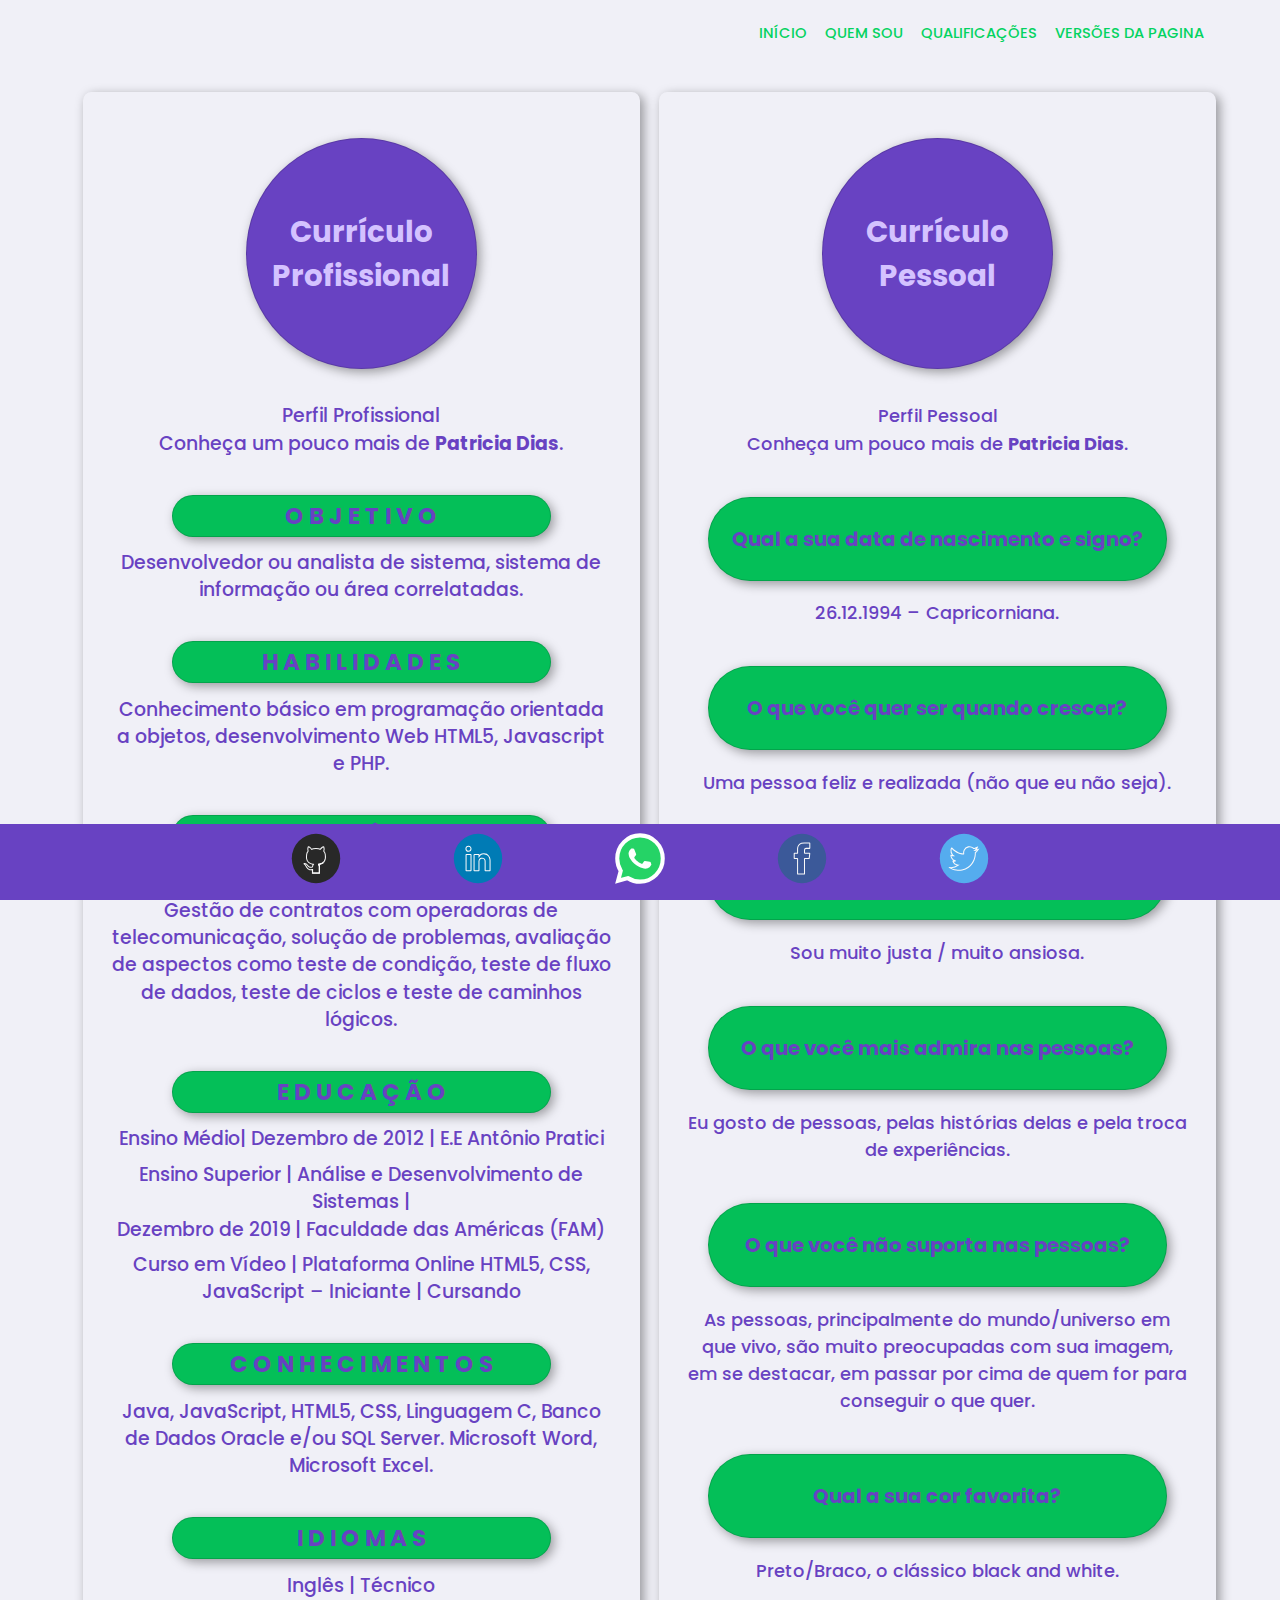
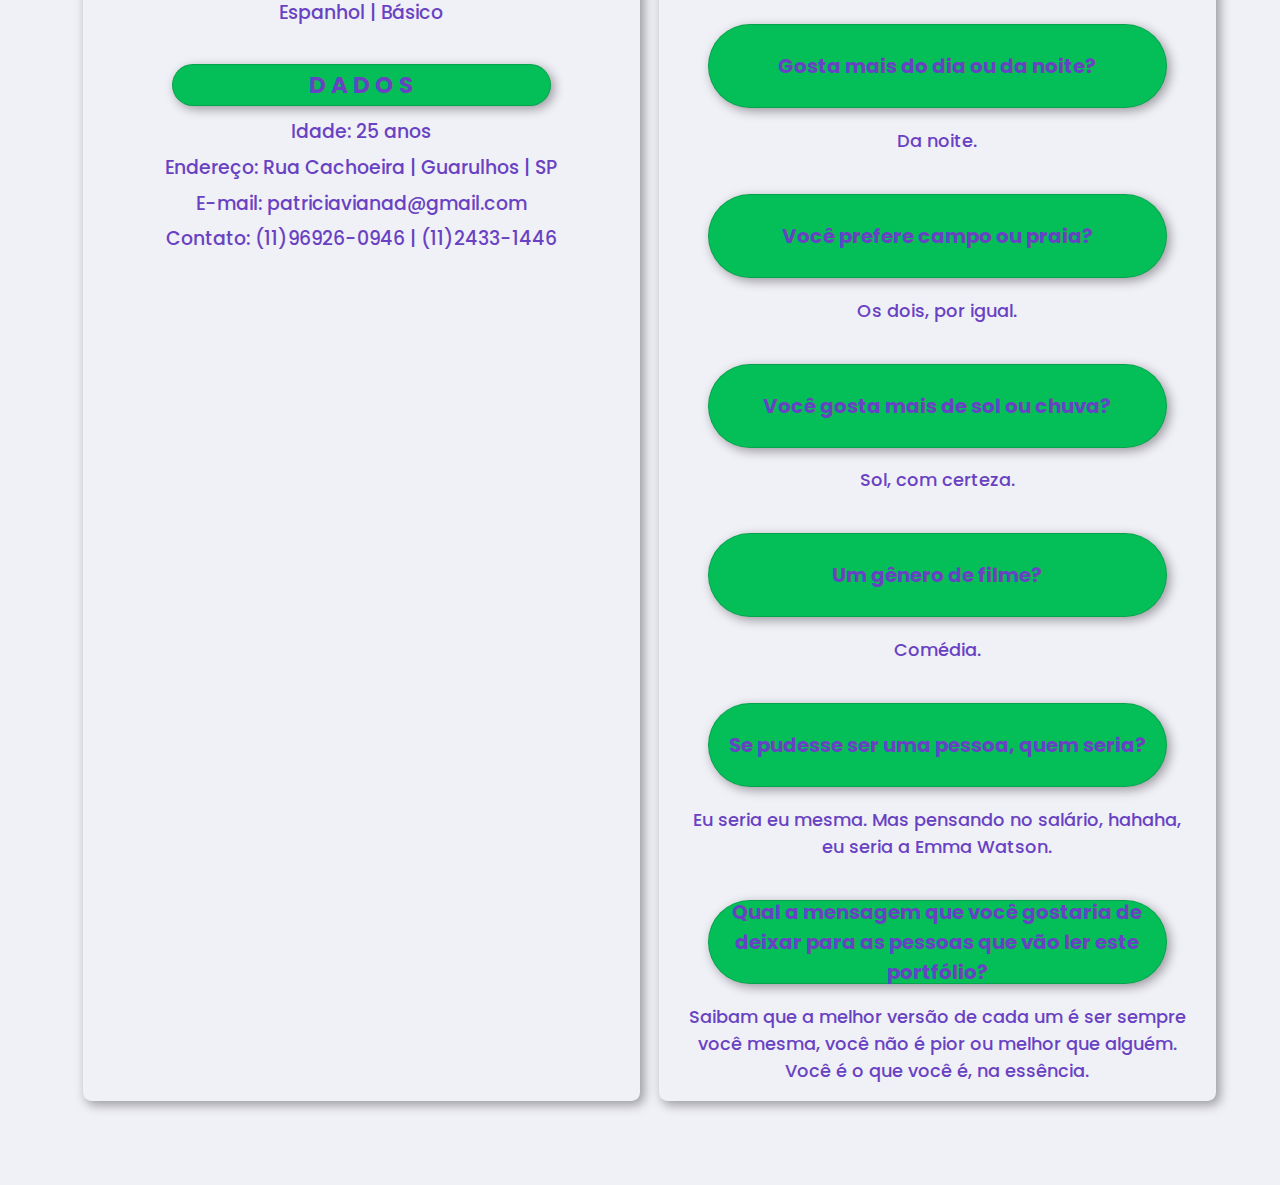
<file: page-about.html>
<!DOCTYPE html>
<html lang="en">
<head>
    <meta charset="UTF-8">
    <meta name="viewport" content="width=device-width, initial-scale=1.0">
    <title>Patricia Divi</title>

    <link rel="stylesheet" href="./styles/main.css">
    <link rel="stylesheet" href="./styles/single-menu.css">
    <link rel="stylesheet" href="./styles/single-btnMenu.css">
    <link rel="stylesheet" href="./styles/page-about.css">

    <link href="https://fonts.googleapis.com/css2?family=Archivo:wght@400;700&amp;family=Poppins:wght@400;600&amp;display=swap" rel="stylesheet">
</head>
<body id="page-about">

    <nav id="container">
            <a href="#menu" class="btnMenu btnMenu_open">
                Menu
            </a>

            <ul id="menu" class="menu">
                <li class="btnMenu btnMenu_close">Sair</li>

                <li class="list">
                    <a href="index.html">Início</a>
                </li>

                <li class="list">
                    <a href="page-information.html">Quem sou</a>
                </li>

                <li class="list">
                    <a href="page-about.html">Qualificações</a>
                </li>
                
                <li class="list">
                    <a href="Atualizações">Versões da pagina</a>
                </li>
            </ul>

    </nav>

<main id="content">
    
        <div class="content-about">
            <h2>Currículo <br>Profissional</h2>
        
            <p>Perfil Profissional <br>
            <span>Conheça um pouco mais de</span> <strong>Patricia Dias</strong>.
            </p>

            <h3>O B J E T I V O</h3>

            <p>
                Desenvolvedor ou analista de sistema,
                sistema de informação ou área correlatadas.

            </p>

            <h3>H A B I L I D A D E S</h3>

            <p>
                Conhecimento básico em programação orientada
                a objetos, desenvolvimento Web HTML5, Javascript e PHP.

            </p>

            <h3>E X P E R I Ê N C I A</h3>

            <p>
                Auxiliar Técnico|Almaviva | Fevereiro de 2020.
                Gestão de contratos com operadoras de telecomunicação,
                solução de problemas, avaliação de aspectos como teste de condição,
                teste de fluxo de dados, teste de ciclos e teste de caminhos lógicos.

            </p>

            <h3>E D U C A Ç Ã O</h3>

            <p>
                Ensino Médio| <span>Dezembro de 2012</span> | E.E Antônio Pratici
                
            </p>


            <p>
                Ensino Superior | Análise e Desenvolvimento de Sistemas |<br>

                <span>Dezembro de 2019</span> | Faculdade das Américas (FAM)

            </p>

            <p>
                Curso em Vídeo | Plataforma Online

                HTML5, CSS, JavaScript – Iniciante | <span>Cursando</span>

            </p>


            <h3>C O N H E C I M E N T O S</h3>

            <p>
                Java, JavaScript, HTML5, CSS, Linguagem C,
                Banco de Dados Oracle e/ou SQL Server.
                Microsoft Word, Microsoft Excel.

            </p>

            <h3>I D I O M A S</h3>

            <p>
                Inglês | Técnico <br>

                Espanhol | Básico

            </p>


            <h3>D A D O S</h3>

            <p>
                Idade: 25 anos <br/>

            </p>
            <p>
                Endereço: Rua Cachoeira | Guarulhos | SP <br>
            </p>

            <p>
                E-mail: patriciavianad@gmail.com <br>

            </p>

            <p>
                Contato: (11)96926-0946 | (11)2433-1446 <br>

            </p>


        </div>

        <div class="content-about-secondary">
            <h2>Currículo <br>Pessoal</h2>
        
            <p>Perfil Pessoal <br>
            <span>Conheça um pouco mais de</span> <strong>Patricia Dias</strong>.
            </p>

            <h3>Qual a sua data de nascimento e signo?</h3>

            <p>
                26.12.1994 – Capricorniana.

            </p>

            <h3>O que você quer ser quando crescer?</h3>

            <p>
                Uma pessoa feliz e realizada (não que eu não seja).

            </p>

            <h3>Qual a sua maior qualidade e defeito?</h3>

            <p>
                Sou muito justa / muito ansiosa.

            </p>

            <h3>O que você mais admira nas pessoas?</h3>

            <p>
                Eu gosto de pessoas, pelas histórias delas e pela troca de experiências.
                
            </p>

            <h3>O que você não suporta nas pessoas?</h3>

            <p>
                As pessoas, principalmente do mundo/universo em que vivo, são muito preocupadas com sua imagem, em se destacar, em passar por cima de quem for para conseguir o que quer.
            </p>

            <h3>Qual a sua cor favorita?</h3>

            <p>
               Preto/Braco, o clássico black and white.
            </p>


            <h3>Gosta mais do dia ou da noite?</h3>

            <p>
                Da noite.

            </p>

            <h3>Você prefere campo ou praia?</h3>

            <p>
                Os dois, por igual.

            </p>


            <h3>Você gosta mais de sol ou chuva?</h3>

            <p>
                Sol, com certeza.

            </p>

            <h3>Um gênero de filme?</h3>

            <p>
                Comédia.
            </p>

            <h3>Se pudesse ser uma pessoa, quem seria?</h3>

            <p>
                Eu seria eu mesma. Mas pensando no salário, hahaha, eu seria a Emma Watson.

            </p>

            <h3>Qual a mensagem que você gostaria de deixar para as pessoas que vão ler este portfólio?</h3>

            <p>
            Saibam que a melhor versão de cada um é ser sempre você mesma, você não é pior ou melhor que alguém. Você é o que você é, na essência.

            </p>


        </div>

</main>
    
    <footer id="footer-main">
        <nav class="network-footer">
            <ul>
                <li>
                    <a href="https://github.com/patriciadivi" target="_black">
                        <img src="./icon/icon-github.svg" alt="github de Patricia">
                    </a>
                </li>

                <li>
                    <a href="https://www.linkedin.com/in/patricia-dias-490138162/" target="_black">
                        <img src="./icon/icon-linkedin.svg" alt="linkedin de Patricia">
                    </a>
                </li>

                <li>
                    <a href="http://api.whatsapp.com/send?l=pt_BR&phone=5511969260946&text=" target="_black">
                        <img src="./icon/icon_whatsapp.svg" alt="whatsapp de Patricia">
                    </a>
                </li>

                <li>
                    <a href="https://www.facebook.com/patricia.dias.7545/" target="_black">
                        <img src="./icon/icon-facebook.svg" alt="facebook de Patricia">
                    </a>
                </li>

                <li>
                    <a href="https://twitter.com/Patricia_Divi" target="_black">
                        <img src="./icon/icon-twitter.svg" alt="twitter de Patricia">
                    </a>
                </li>
                
            </ul>
            
        </nav>
            
    </footer>
    
    
    <script src="./scripts/btnMenu.js"></script>
    
</body>
</html>
</file>
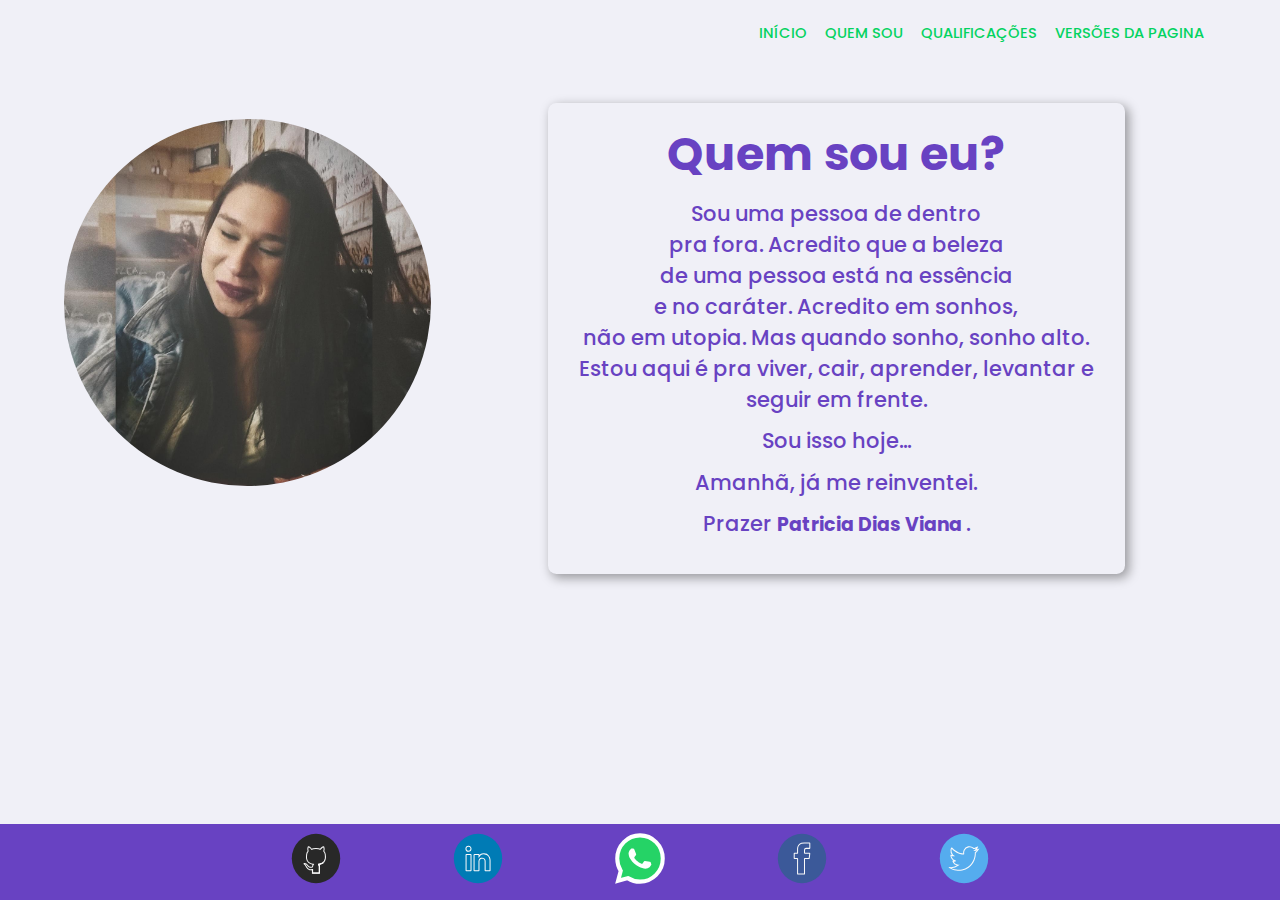
<file: page-information.html>
<!DOCTYPE html>
<html lang="en">
<head>
    <meta charset="UTF-8">
    <meta name="viewport" content="width=device-width, initial-scale=1.0">
    <title>Patricia Divi</title>

    <link rel="stylesheet" href="./styles/main.css">
    <link rel="stylesheet" href="./styles/single-menu.css">
    <link rel="stylesheet" href="./styles/single-btnMenu.css">
    <link rel="stylesheet" href="./styles/page-information.css">

    <link href="https://fonts.googleapis.com/css2?family=Archivo:wght@400;700&amp;family=Poppins:wght@400;600&amp;display=swap" rel="stylesheet">
</head>
<body id="page-information">

    <nav id="container">
            <a href="#menu" class="btnMenu btnMenu_open">
                Menu
            </a>

            <ul id="menu" class="menu">
                <li class="btnMenu btnMenu_close">Sair</li>

                <li class="list">
                    <a href="index.html">Início</a>
                </li>

                <li class="list">
                    <a href="page-information.html">Quem sou</a>
                </li>

                <li class="list">
                    <a href="page-about.html">Qualificações</a>
                </li>
                
                <li class="list">
                    <a href="Atualizações">Versões da pagina</a>
                </li>
            </ul>

    </nav>

    <main id="content">
        <div class="img-main">
            <img src="./images/patricia-dias.jpg" alt="Foto de Patricia">

        </div>
        
        <div class="content-about">
            <h2>Quem sou eu?</h2></br>

                        <p> Sou uma pessoa de dentro<br> pra fora. Acredito que a beleza <br>de uma pessoa está na essência <br>e no caráter. Acredito em sonhos,<br> não em utopia. 
                        Mas quando sonho, sonho alto.
                        Estou aqui é pra viver, cair, aprender, levantar e seguir em frente.</p>
                        <p> Sou isso hoje...</p>
                        <p>Amanhã, já me reinventei.</p>                           
                        <p>Prazer <strong> Patricia Dias Viana </strong>.</p>
        </div>

    </main>
    
    <footer id="footer-main">
        <nav class="network-footer">
            <ul>
                <li>
                    <a href="https://github.com/patriciadivi" target="_black">
                        <img src="./icon/icon-github.svg" alt="github de Patricia">
                    </a>
                </li>

                <li>
                    <a href="https://www.linkedin.com/in/patricia-dias-490138162/" target="_black">
                        <img src="./icon/icon-linkedin.svg" alt="linkedin de Patricia">
                    </a>
                </li>

                <li>
                    <a href="http://api.whatsapp.com/send?l=pt_BR&phone=5511969260946&text=" target="_black">
                        <img src="./icon/icon_whatsapp.svg" alt="whatsapp de Patricia">
                    </a>
                </li>

                <li>
                    <a href="https://www.facebook.com/patricia.dias.7545/" target="_black">
                        <img src="./icon/icon-facebook.svg" alt="facebook de Patricia">
                    </a>
                </li>

                <li>
                    <a href="https://twitter.com/Patricia_Divi" target="_black">
                        <img src="./icon/icon-twitter.svg" alt="twitter de Patricia">
                    </a>
                </li>
                
            </ul>
            
        </nav>
            
    </footer>
    
    
    <script src="./scripts/btnMenu.js"></script>
    
</body>
</html>
</file>
<file: styles/main.css>
:root {
    --color-background: #F0F0F7;
    --color-primary-lighter: #9871F5;
    --color-primary-light: #916BEA;
    --color-primary: #8257E5;
    --color-primary-dark: #774DD6;
    --color-primary-darker: #6842c2;
    --color-secondary: #04D361;
    --color-secondary-dark: #04BF58;
    --color-title-in-primary: #FFFFFF;
    --color-text-in-primary: #D4C2FF;
    --color-text-title: #32264D;
    --color-text-complement: #9C98A6;
    --color-text-base: #6A6180;
    --color-line-in-white: #E6E6F0;
    --color-input-background: #F8F8FC;
    --color-button-text: #FFFFFF;
    --color-box-base: #FFFFFF;
    --color-box-footer: #FAFAFC;
    --color-small-info: #C1BCCC;

    /* Tamanho da fonte padrão: 16px - 100% - 1rem*/
    font-size: 60%; /* controle das medidas rem */
}

* {
    margin: 0;
    padding: 0;
    box-sizing: border-box;

}

html, body {
    height: 100vh; /* height = altura */

}

body {
    background: var(--color-background);
    font: 500 1.6rem Poppins;

    display: flex;
    min-height: 100vh;
    align-items: center;
    justify-content: center;
    flex-direction: column;
}

a {
    text-decoration: none;

}

ul, ol, li {
    list-style-type: none; 
}

footer p { 
    color: var(--color-secondary);
    font: 500 1.6rem Poppins;
    text-align: center;
    font-style: inherit;

    margin-bottom: 1.4rem;

}

#content {
    min-width: 90vw; /* width = largura */
    max-width: 700px;
    margin: auto;
    
}


@media (min-width: 700px) {
    :root {
        font-size: 65.5%; /* Todo 1rem vai ser relativo a 10px */
    }

}
</file>
<file: styles/single-menu.css>
body, #container {
    display: block;
    
    text-align: center;
    /* display: flex;
    flex-direction: column;
   align-content: space-between;
    
    justify-items: center;*/
}

/* Animações do Menu */
 
@keyframes bounce {
    0%, 20%, 60%, 100% {
        -webkit-transform: translateY(0);
        transform: translateY(0);
    }

    40% {
        -webkit-transform: translateY(-20px);
        transform: translateY(-20px);

    }

    80% {
        -webkit-transform: translateY(-10px);
        transform: translateY(-10px);

    }
}

/* Configurações do Menu */

 #container ul {
    background: var(--color-background);
    height: 100vh;

}

 #container ul.menu {
    position: absolute;
    top: 0;
    left: 0;
    width: 100vw;

    transform: translateX(-100%);
    transition: transform 200ms linear;
    
}

#container ul.menu_open {
    transform: translateX(0);

}

#container ul li.list {    
    padding: 3rem;

    list-style: none;
    
}

 #container ul li.list:hover {
    animation: bounce 1s;
    border: 2px solid var(--color-secondary-dark);
    
}

 #container ul li a {
    text-transform: uppercase;
    color: var(--color-secondary);
    font-size: 1.6rem;

    transition: opacity 2s;
}

 #container ul li a:hover {
    color: var(--color-secondary-dark);

    transition: 2s;

}

/* Rodapé da site */

#footer-main {
    position: fixed;
    bottom: 0;

    padding-top: 25px;

    width: 100%;
}

#footer-main .network-footer {
    display: flex;
    align-items: center;
    justify-content: space-around;

    background: var(--color-primary-darker);

    max-width: 100%;

}

#footer-main .network-footer ul {
    display: flex;
    align-items: center;
    justify-content: space-between;

    width: 100vw;
    max-width: 700px;

    margin: 0 1rem;
    
}

#footer-main .network-footer ul li {
    display: flex;
    align-items: center;
    justify-content: space-between;

    max-width: 100vw;

}

#footer-main .network-footer ul li a img {
    width: 5rem;
    
    margin: .8rem auto;
}


/* Resposividade do Menu */


@media (min-width: 700px) {

    /* Ropapé (Responsividade) */
    footer #footer-main .network-footer {
        width: 100%;
        position: fixed;
        bottom: 0;
    }


    /* Menu (Responsividade) */
    #container ul {
        justify-content: flex-end;
        align-content: center;

        height: 0;
        
        padding-right: 3.6rem;
        
    }

    #container ul li {    
        margin-left: 0.5rem;
        
    }

    #container ul li.list {
        padding: 1.8rem 0 3.8rem 1.2rem
        
    }

    #container ul li.list:hover {
        border: none;
        
    }

    #container ul li a {
        font-size: 1.4rem;
        
    }

    #container ul li a:hover {
        border-bottom: 2px solid var(--color-secondary-dark);
        animation: bounce 1s;
        transition: 0.5s;
    }

}

/* @media (min-width: 1024px) {
    #page-information #container ul.menu_open {
        display: flex;
        align-content: center;
        justify-content: center;
        height: 1rem;
    
    }

    #page-information #container ul li.list {
        padding: 2rem;

    }

} */
</file>
<file: styles/single-btnMenu.css>
#container .btnMenu {
    display: block;
    background-repeat: no-repeat; /* Para não repetir a imagem */
    background-position: 15px center;
    text-indent: -9999px; /* Tirar o texto escrito menu */
    padding: 20px 15px;

}

#container .btnMenu_open {
    background-image: url(../icon/icon-menu-grey.svg);

}

#container .btnMenu_close {
    background-color: var(--color-secondary);
    background-image: url(../icon/icon-menu.svg);
    
}

@media (min-width: 700px) {
    /* Botão Menu (Responsividade) */

    #container .btnMenu {
        display: none;
        width: 0;
    }

    #container .btnMenu_close {
    background-color: none;
    background-image: none;

    }

    #container ul.menu {
        display: flex;
        transform: translateX(-3%); 
        
    }

}
</file>
<file: styles/page-about.css>
#page-about #content {
    height: 100vh;
    width: 90vw;
}

#page-about #content .content-about h3 {
    width: 70%;
    height: 4rem;
    
    margin: 3.6rem auto 1.2rem;

    font-size: 1.6rem;
    
}

#page-about #content .content-about, .content-about-secondary {
    background: var(--color-background);
    width: 90vw;

    margin: .8rem auto 8rem;
    padding: .8rem;

    border-radius: 0.8rem; /* Borda arredondadas */
    box-shadow: 0.3rem 0.3rem 1rem rgba(0, 0, 0, 0.363);
   
}

#page-about #content .content-about h2,h3, .content-about-secondary h2, h3 {
    display: flex;
    flex-direction: column;
    justify-content: center;
    align-content: center;

    border: 1px solid rgba(0, 0, 0, 0.137);
    border-radius: 10rem;
    box-shadow: 0.3rem 0.3rem 1rem rgba(0, 0, 0, 0.363)
}

#page-about #content .content-about h2, .content-about-secondary h2 {
    width: 18rem;
    height: 18rem;

    margin: 3.6rem auto 3.2rem;

    font-size: 2.4rem;
    text-align: center;
    color: var(--color-text-in-primary);
    
    background: var(--color-primary-darker);
    
}

#page-about #content .content-about p, .content-about-secondary p {
    margin: 0 auto .8rem;

    max-width: 500px;
    line-height: 2.6rem;

    font-weight: 500;
    font-size: 1.5rem;
    color: var(--color-primary-darker);  

}

#page-about #content .content-about h3, .content-about-secondary h3 {
    color: var(--color-primary-darker);
    text-align: center;

    background: var(--color-secondary-dark);
}

#page-about #content .content-about-secondary h3 {
    height: 6rem;
    
    margin: 3.8rem auto 1.8rem;

    font-size: 1.4rem;
    
}

#footer-main {
    width: 100%;
    position: fixed;
    bottom: 0;
    padding-top: 25px;
}


@media(min-width: 400px) {
    #page-about #content .content-about p , .content-about-secondary p {
        font-size: 1.6rem;
    }

    #page-about #content .content-about h3 {
        font-size: 2rem;

    }

    #page-about #content .content-about-secondary h3 {
        width: 96%;
        height: 8rem;
    
        font-size: 1.8rem;
    }

}


@media(min-width: 700px) {
    #page-about #content .content-about , .content-about-secondary {
        margin-top: 8.8rem;
        max-width: 600px;
    }

    #page-about #content .content-about h2, .content-about-secondary h2 {
        width: 22rem;
        height: 22rem;

        border-radius: 13rem;
        font-size: 2.8rem;

    }

    #page-about #content .content-about h3 {
        font-size: 2.2rem;

    }

    #page-about #content .content-about p {
        font-size: 1.8rem;

    }
    
    #page-about #content .content-about-secondary h3 {
        width: 85%;
        height: 8rem;
    
        font-size: 1.9rem;
    }

    #page-about #content .content-about-secondary p {
        font-size: 1.7rem;

    }

}


@media(min-width: 1024px) {
    #page-about #content {
        display: flex;
        align-content: center;

        height: auto;
    }

    #page-about #content .content-about, .content-about-secondary {
        margin-left: 1.8rem;
    
    }

}
</file>
<file: styles/page-information.css>
#page-information nav #container {
    height: 100vh;
    width: 100vw;
}

#page-information #content {
    display: flex;
    flex-direction: column;
    align-content: center;
    justify-items: center;
}

#page-information #content .img-main {
    display: flex;
}

#page-information #content .img-main img {
    width: 20rem;
    height: 20rem;

    border-radius: 14rem;

    margin: 0.8rem auto;
}

#page-information #content .content-about {
    width: 30rem;
    height: 36rem;

    margin: .8rem auto 1.6rem;
    padding: .8rem;

    border-radius: 0.8rem; /* Borda arredondadas */
    box-shadow: 0.3rem 0.3rem 1rem rgba(0, 0, 0, 0.363);
   
}

#page-information #content .content-about h2 {
    color: var(--color-primary-darker);
    font: 700 2.4rem poppins;
    text-align: center;
    line-height: 1.4rem;

    margin-top: 1.2rem;

}

#page-information #content .content-about p {
    color: var(--color-primary-darker);
    font: 500 1.6rem poppins;
    text-align: center;

    margin: 0.4rem auto .8rem;

}

#page-information #content .content-about strong {
    font-size: 1.8rem;

}

#page-information main #content {
    flex: 1;
    min-height: 100vh;
}



@media (min-width: 400px) {
    #page-information #content .img-main img {
        width: 19rem;
        height: 19rem;

        margin: auto;

    }

    #page-information #content .content-about {
        width: 38rem;
        height: 40rem;

        margin: 1.2rem auto 3rem;
    }

    #page-information #content .content-about h2 {
        font-size: 3rem;

        margin-top: 2.2rem;  

    }

    #page-information #content .content-about p {
        font-size: 1.8rem;
        margin-top: 1.2rem;

        text-align: center;

    }

}

@media (min-width: 700px) {
    #page-information #content {
        display: flex;
        flex-direction: initial;
        justify-content: center
    }

    #page-information #content .img-main img {
        width: 28rem;
        height: 28rem;

        margin-right: 2.2rem;
    }

    #page-information #content .content-about {
        width: 34rem;
        height: 42rem;
        
        margin: 9.8rem auto 3rem 0;
    }

    #page-information #content .content-about h2 {
        font-size: 2.8rem;
        margin-top: 2rem;

    }

    #page-information #content .content-about p {
        margin-top: 1.8rem;

        font-size: 1.7rem;

    }

}

@media (min-width: 1024px) {
    #page-information #content .img-main img {
        width: 35rem;
        height: 35rem;

        border-radius: 20rem;
        margin: auto 2.5rem auto 0;
    }

    #page-information #content .content-about {
        width: 55rem;
        height: 45rem;

        margin: 9.8rem auto 3rem;

    }

    #page-information #content .content-about h2 {
        font-size: 4.4rem;

        margin-top: 3.4rem;

    }

    #page-information #content .content-about p {
        font-size: 2rem;
        margin-top: 1rem;

    }

}
</file>
